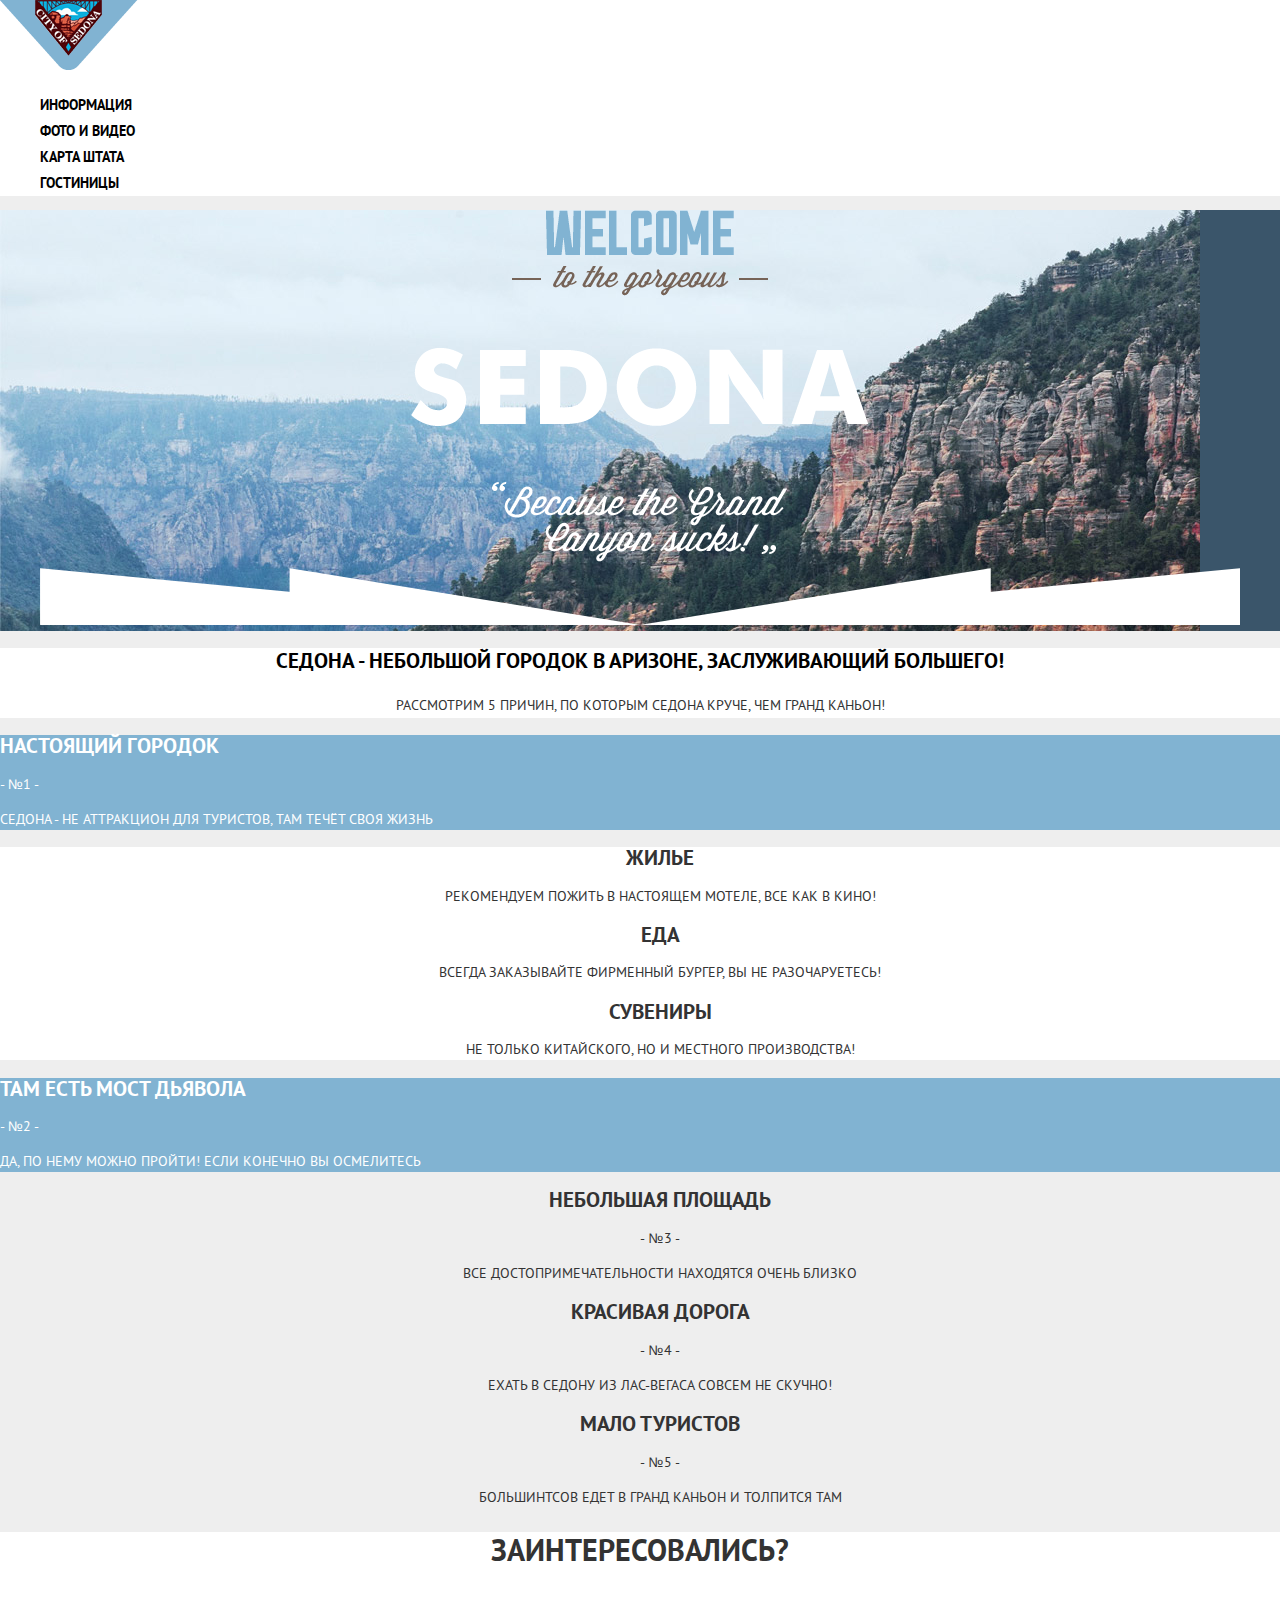
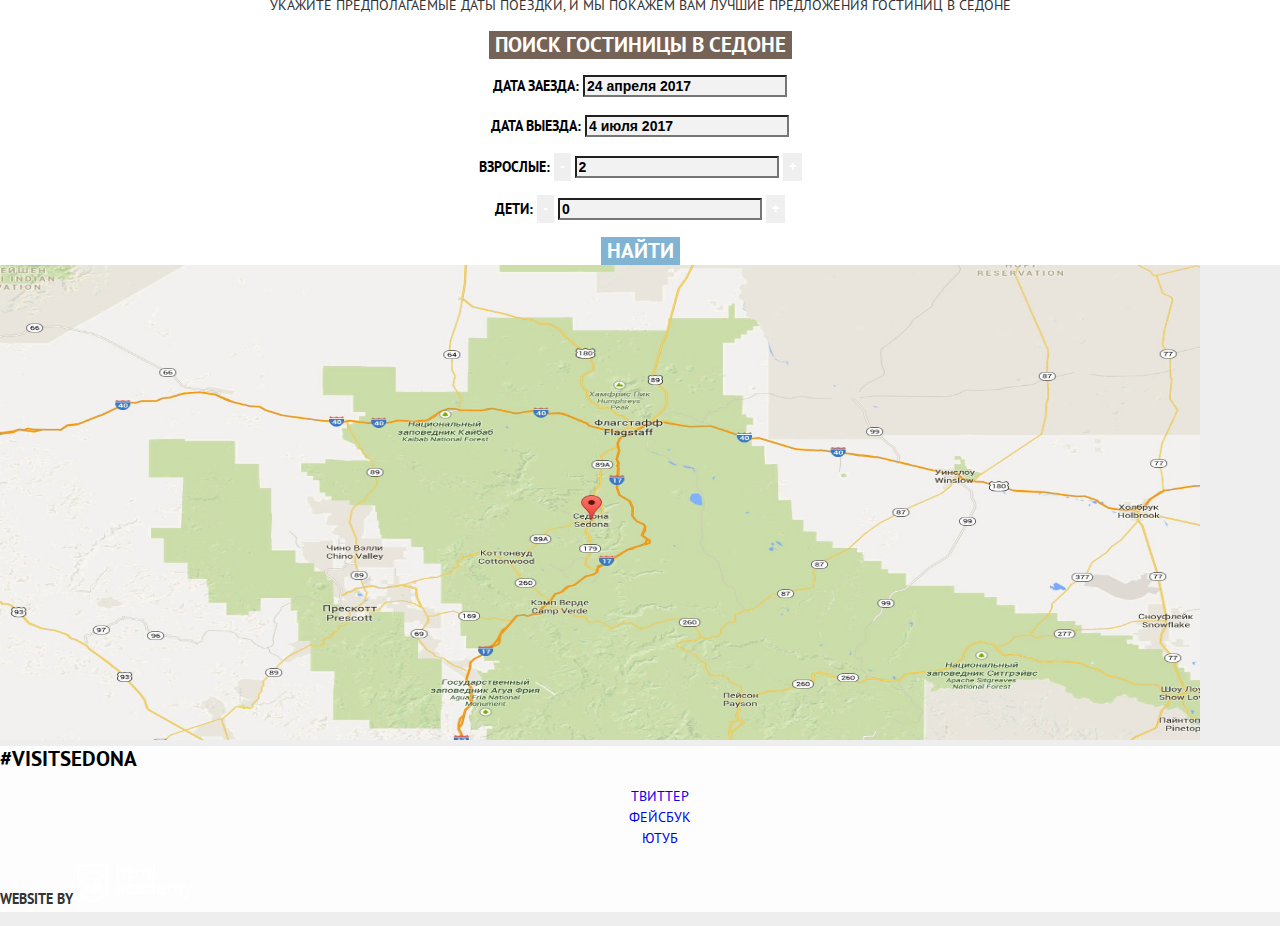
<file: index.html>
<!DOCTYPE html>
<html lang="ru">

<head>
  <meta charset="utf-8">
  <meta name="description" content="Основной проект на курсе в HTMLacademy">
  <meta name="keywords" content="HTML,CSS,XML,JavaScript,Sedona,Genadijs,Zuravlovs,интенсив">
  <meta name="author" content="Genadijs Zuravlovs">
  <!-- Заголовок страницы -->
  <title>HTML Academy: Седона</title>
  <!-- подключение css -->
  <link rel="stylesheet" href="css/normalize.css">
  <link rel="stylesheet" href="css/style.css">
</head>

<body>
  <header class="header">
    <nav class="header__nav">
      <a href="index.html" class="header__link">
        <img src="img/logo.png" alt="Логотип Седоны" width="138" height="70" class="header__logo">
      </a>
      <ul class="header__list">
        <li class="header__item header__item--active">
          <a href="info.html" class="header__link">информация</a>
        </li>
        <li class="header__item">
          <a href="media.html" class="header__link">фото и видео</a>
        </li>
        <li class="header__item">
          <a href="map.html" class="header__link">карта штата</a>
        </li>
        <li class="header__item">
          <a href="hotels.html" class="header__link">гостиницы</a>
        </li>
      </ul>
    </nav>
  </header>
  <main class="container">
    <section class="welcome">
      <h1 class="visually-hidden">Добро пожаловать в Седону</h1>
      <img src="img/welcome.png" alt="Welcome to the gorgeous Sedona" width="458" height="352" class="welcome__text">
    </section>
    <section class="intro">
      <h2 class="intro__title">Седона - небольшой городок в Аризоне, заслуживающий большего!</h2>
      <p class="intro__text">рассмотрим 5 причин, по которым седона круче, чем гранд каньон!</p>
    </section>
    <section class="advantages">
      <h2 class="visually-hidden">Преимущества Седоны</h2>
      <section class="advantages__first">
        <div class="advantages__desc">
          <h2 class="advantages__title">Настоящий городок</h2>
          <p class="advantages__text">- №1 -</p>
          <p class="advantages__text">Седона - не аттракцион для туристов, там течёт своя жизнь</p>
          <div class="advantages__photo"></div>
        </div>
        <div class="feature">
          <ul class="feature__list">
            <li class="feature__item">
              <h2 class="feature__title">Жилье</h2>
              <p class="feature__text">Рекомендуем пожить в настоящем мотеле, все как в кино!</p>
            </li>
            <li class="feature__item">
              <h2 class="feature__title">Еда</h2>
              <p class="feature__text">всегда заказывайте фирменный бургер, вы не разочаруетесь!</p>
            </li>
            <li class="feature__item">
              <h2 class="feature__title">Сувениры</h2>
              <p class="feature__text">не только китайского, но и местного производства!</p>
            </li>
          </ul>
        </div>
        <secti`on class="advantages2">
          <div class="advantages__desc">
            <div class="advantages__photo"></div>
            <h2 class="advantages__title">там есть мост дьявола</h2>
            <p class="advantages__text">- №2 -</p>
            <p class="advantages__text">да, по нему можно пройти! если конечно вы осмелитесь</p>
          </div>
          <div class="feature2">
            <ul class="feature2__list">
              <li class="feature2__item">
                <h2 class="feautre__title">небольшая площадь</h2>
                <p class="advantages__text">- №3 -</p>
                <p class="advantages__text">все достопримечательности находятся очень близко</p>
              </li>
              <li class="feature2__item">
                <h2 class="feautre__title">красивая дорога</h2>
                <p class="advantages__text">- №4 -</p>
                <p class="advantages__text">ехать в седону из лас-вегаса совсем не скучно!</p>
              </li>
              <li class="feature2__item">
                <h2 class="feautre__title">мало туристов</h2>
                <p class="advantages__text">- №5 -</p>
                <p class="advantages__text">большинтсов едет в гранд каньон и толпится там</p>
              </li>
            </ul>
          </div>
        </section>
      </section>
    </section>
    <section class="interest">
      <h2 class="interest__title">заинтересовались?</h2>
      <p class="interest__text">укажите предполагаемые даты поездки, и мы покажем вам лучшие предложения гостиниц в седоне</p>
      <button class="interest__btn btn">поиск гостиницы в седоне</button>
      <!-- форма -->
      <form action="https://echo.htmlacademy.ru" class="form" method="get">
        <p class="form__group">
          <label for="arrival" class="form__label">Дата заезда:</label>
          <input type="text" class="form__input" id="arrival" placeholder="24 апреля 2017">
        </p>
        <p class="form__group">
          <label for="departure" class="form__label">Дата выезда:</label>
          <input type="text" class="form__input" id="departure" placeholder="4 июля 2017">
        </p>
        <p class="form__group">
          <label for="adults" class="form__label">Взрослые:</label>
          <button class="form__btn btn">-</button>
          <input type="text" class="form__input" id="adults" placeholder="2">
          <button class="form__btn btn">+</button>
        </p>
        <p class="form__group">
          <label for="kids" class="form__label">Дети:</label>
          <button class="form__btn btn">-</button>
          <input type="text" class="form__input" id="kids" placeholder="0">
          <button class="form__btn btn">+</button>
        </p>
        <button type="submit" class="find__btn btn">Найти</button>
      </form>
    </section>
    <!-- карта -->
    <section class="map">
      <h2 class="visually-hidden">Как до нас добраться?</h2>
      <img src="img/map.jpg" alt="Карта Седоны" width="1200" height="475" class="map__img">
    </section>
  </main>
  <footer class="footer">
    <a href="index.html" class="footer__link">#VISITSEDONA</a>
    <div class="social">
      <h2 class="visually-hidden">социальные сети</h2>
      <ul class="social__list">
        <li class="social__item">
          <a href="#" class="social__link social__link--twitter">твиттер</a>
        </li>
        <li class="social__item">
          <a href="#" class="social__link social__link--facebook">фейсбук</a>
        </li>
        <li class="social__item">
          <a href="#" class="social__link social__link--youtube">ютуб</a>
        </li>
      </ul>
    </div>
    <p class="copyright">
      <b>website by</b>
      <a href="https://htmlacademy.ru">
        <img src="img/logo_name.svg" alt="логотип HTMLacademy" width="115" height="41" class="copyright__logo">
      </a>
    </p>
  </footer>


</body>

</html>
</file>
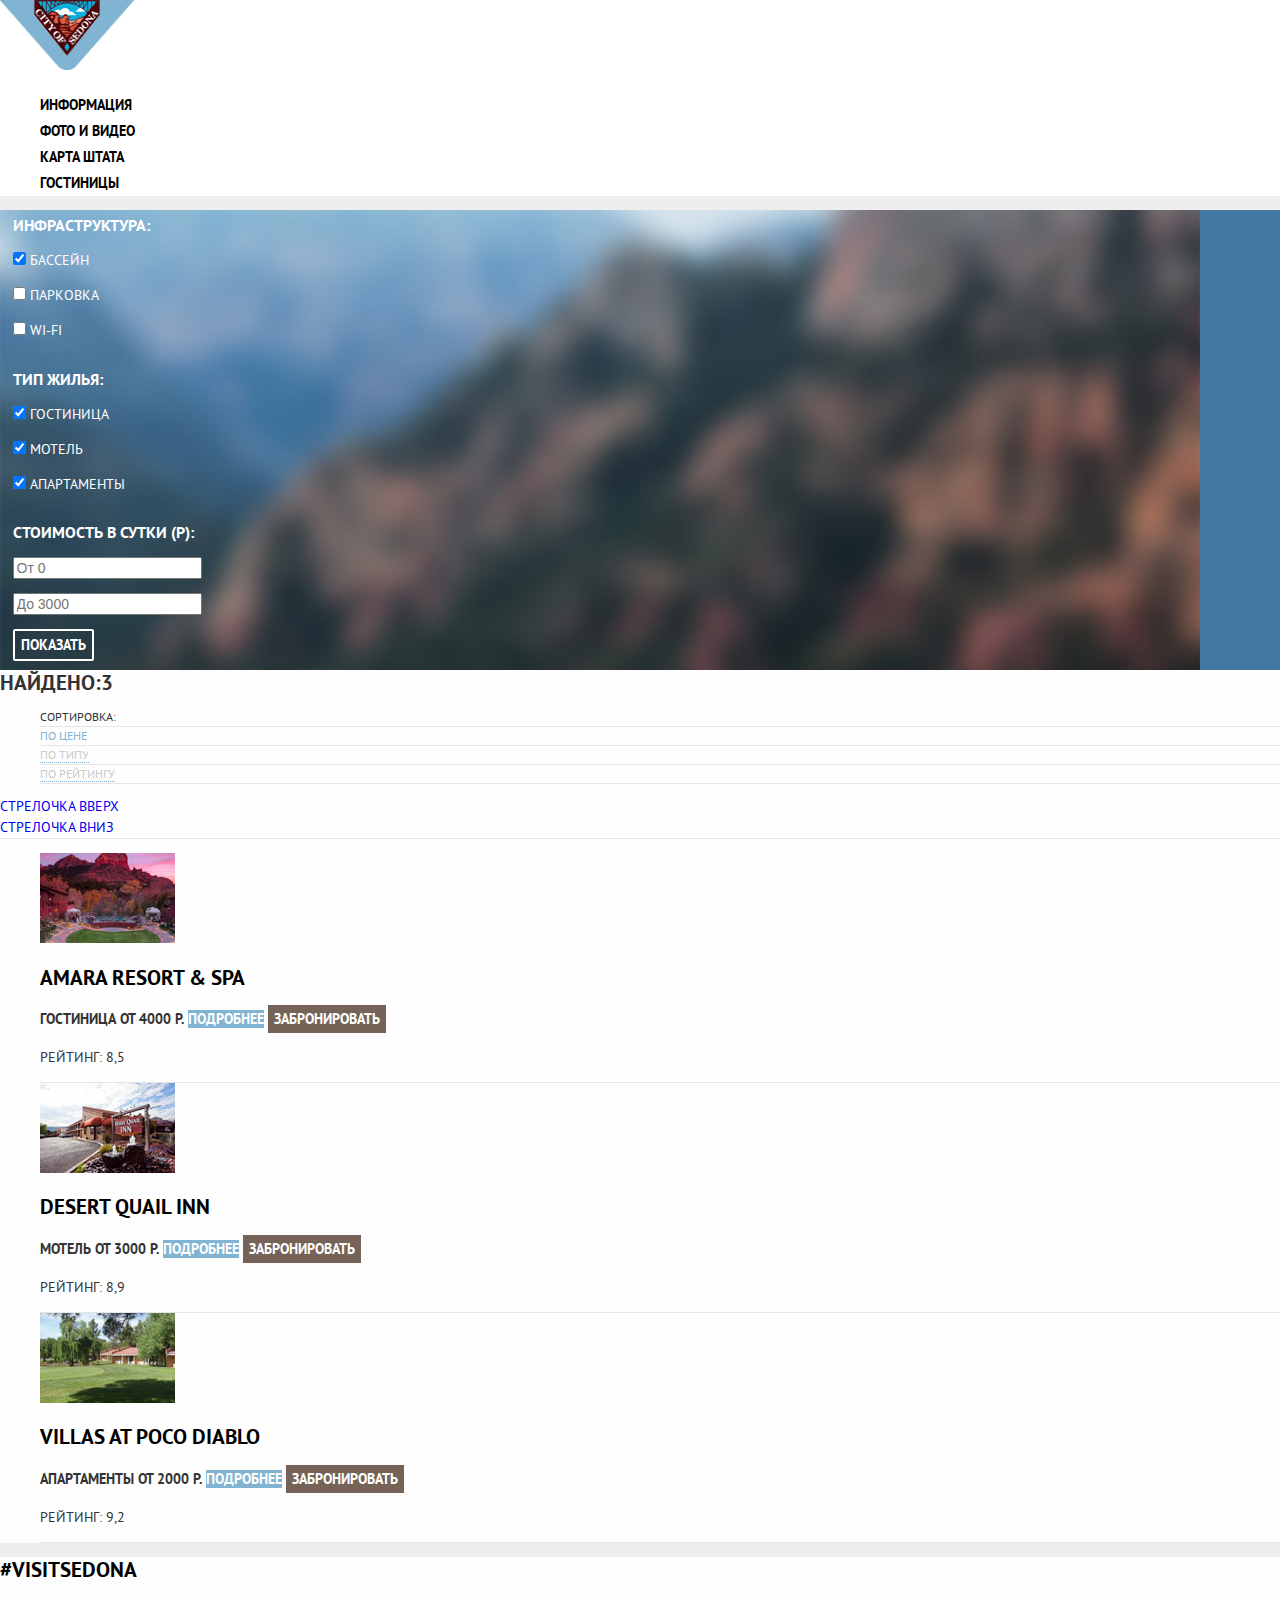
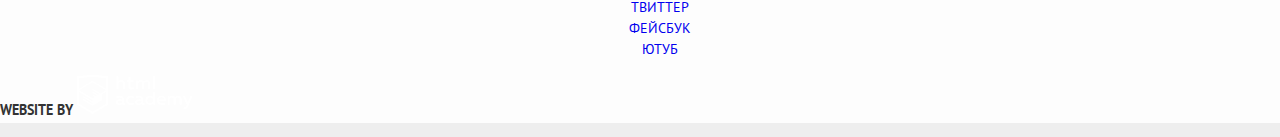
<file: hotels.html>
<!DOCTYPE html>
<html lang="ru">

<head>
  <meta charset="utf-8">
  <meta name="description" content="Основной проект на курсе в HTMLacademy">
  <meta name="keywords" content="HTML,CSS,XML,JavaScript,Sedona,Genadijs,Zuravlovs,интенсив">
  <meta name="author" content="Genadijs Zuravlovs">
  <!-- Заголовок страницы -->
  <title>HTML Academy: Седона</title>
  <!-- подключение css -->
  <link rel="stylesheet" href="css/normalize.css">
  <link rel="stylesheet" href="css/style.css">
  <body>
    <header class="header">
      <nav class="header__nav">
        <a href="index.html" class="header__link">
          <img src="img/logo.png" alt="Логотип Седоны" width="135" height="70" class="header__logo">
        </a>
        <ul class="header__list">
          <li class="header__item header__item--active">
            <a href="info.html" class="header__link">информация</a>
          </li>
          <li class="header__item">
            <a href="media.html" class="header__link">фото и видео</a>
          </li>
          <li class="header__item">
            <a href="map.html" class="header__link">карта штата</a>
          </li>
          <li class="header__item">
            <a class="header__link">гостиницы</a>
          </li>
        </ul>
      </nav>
    </header>
    <main class="container">
      <section class="filters">
        <h2 class="visually-hidden">Фильтр услуг</h2>
        <!-- форма -->
        <form action="https://echo.htmlacademy.ru" method="get" class="filters__form">
          <fieldset class="filters__set">
            <div class="filters__infrastructure">
              <legend class="filters__title">Инфраструктура:</legend>
              <p>
                <input type="checkbox" name="swimming-pool" id="swimming-pool" value="Бассейн" class="filters__input" checked>
                <label for="swimming-pool" class="filters__label">Бассейн</label>
              </p>

              <p>
                <input type="checkbox" name="parking" id="parking" value="Парковка" class="filters__input">
                <label for="parking" class="filters__label">Парковка</label>
              </p>

              <p>
                <input type="checkbox" name="wifi" id="wifi" value="Wi-Fi" class="filters__input">
                <label for="wifi" class="filters__label">Wi-Fi</label>
              </p>
            </div>
          </fieldset>
          <fieldset class="filters__set">
            <div class="filters__type">
              <legend class="filters__title">Тип жилья:</legend>
              <p>
                <input type="checkbox" name="hotel" id="hotel" value="Гостиница" class="filters__input" checked>
                <label for="hotel" class="filters__label">Гостиница</label>
              </p>

              <p>
                <input type="checkbox" name="motel" id="motel" value="Мотель" class="filters__input" checked>
                <label for="motel" class="filters__label">Мотель</label>
              </p>

              <p>
                <input type="checkbox" name="apartament" id="apartament" value="Апартаменты" class="filters__input" checked>
                <label for="apartament" class="filters__label">Апартаменты</label>
              </p>
            </div>
          </fieldset>
          <fieldset class="filters__pay">
            <div class="pay">
              <legend class="filters__title">Стоимость в сутки (Р):</legend>
              <p>
                <input type="text" name="price-from" id="price-from" class="pay__input" placeholder="От 0">
                <label for="price-from" class="pay__label visually-hidden">От 0</label>
              </p>

              <p>
                <input type="text" name="price-to" id="price-to" class="pay__input" placeholder="До 3000">
                <label for="price-to" class="pay__label visually-hidden">До 3000</label>
              </p>

              <div class="price-range">
                <div class="price-range__circle"></div>
                <div class="price-range__line"></div>
                <div class="price-range__circle"></div>
                <div class="price-range__line price-range__line--opacity"></div>
              </div>
              <button class="filters__btn btn">Показать</button>
            </div>
          </fieldset>
        </form>
      </section>
      <section class="hotel">
        <h2 class="visually-hidden">гостиницы</h2>
        <div class="hotel__head">
          <b class="hotel__found">найдено:3</b>
          <ul class="hotel__filters">
            <li class="hotel__item hotel__item--sort">сортировка:</li>
            <li class="hotel__item">
              <a href="#" class="hotel__link hotel__link--active">по цене</a>
            </li>
            <li class="hotel__item">
              <a href="#" class="hotel__link">по типу</a>
            </li>
            <li class="hotel__item">
              <a href="#" class="hotel__link">по рейтингу</a>
            </li>
          </ul>
          <div class="arrow-up">
            <a href="#" class="arrow-up__link">стрелочка вверх</a>
          </div>
          <div class="arrow-down arrow-down--active">
            <a href="#" class="arrow-down__link">стрелочка вниз</a>
          </div>
        </div>
        <h2 class="visually-hidden">Список найденных гостиниц</h2>
        <ul class="hotel__list">
          <li class="hotel__item">
            <div class="hotel__img">
              <img src="img/amara.jpg" alt="гостиница Amara resort & spa" width="135" height="90">
            </div>
            <div class="hotel__card">
              <h2 class="hotel__title">
                <a href="#" class="hotel__link-name">Amara resort & spa</a>
              </h2>
              <b class="hotel__price">гостиница</b>
              <b class="hotel__price">от 4000 Р.</b>
              <a href="#" class="hotel__about-link">подробнее</a>
              <button class="hotel__book-btn btn">забронировать</button>
            </div>
            <div class="hotel__rating">
              <div class="hotel__stars">
                <span class="hotel__star"></span>
                <span class="hotel__star"></span>
                <span class="hotel__star"></span>
                <span class="hotel__star"></span>
              </div>
              <p class="hotel__rate">рейтинг: 8,5</p>
            </div>  
          </li>
          <li class="hotel__item">
            <div class="hotel__img">
              <img src="img/desert.jpg" alt="мотель desert quail inn" width="135" height="90">
            </div>
            <div class="hotel__card">
              <h2 class="hotel__title">
                <a href="#" class="hotel__link-name">desert quail inn</a>
              </h2>
              <b class="hotel__price">мотель</b>
              <b class="hotel__price">от 3000 Р.</b>
              <a href="#" class="hotel__about-link">подробнее</a>
              <button class="hotel__book-btn btn">забронировать</button>
            </div>
            <div class="hotel__rating">
              <div class="hotel__stars">
                <span class="hotel__star"></span>
                <span class="hotel__star"></span>
                <span class="hotel__star"></span>
              </div>
              <p class="hotel__rate">рейтинг: 8,9</p>
            </div>
          </li>
          <li class="hotel__item">
            <div class="hotel__img">
              <img src="img/villas.jpg" alt="апартаменты villas at poco diablo" width="135" height="90">
            </div>
            <div class="hotel__card">
              <h2 class="hotel__title">
                <a href="#" class="hotel__link-name">villas at poco diablo</a>
              </h2>
              <b class="hotel__price">апартаменты</b>
              <b class="hotel__price">от 2000 Р.</b>
              <a href="#" class="hotel__about-link">подробнее</a>
              <button class="hotel__book-btn btn">забронировать</button>
            </div>
            <div class="hotel__rating">
              <div class="hotel__stars">
                <span class="hotel__star"></span>
                <span class="hotel__star"></span>
              </div>
              <p class="hotel__rate">рейтинг: 9,2</p>
            </div>
          </li>
        </ul>
      </section>
    </main>
    <footer class="footer">
      <a href="index.html" class="footer__link">#VISITSEDONA</a>
      <div class="social">
        <h2 class="visually-hidden">социальные сети</h2>
        <ul class="social__list">
          <li class="social__item">
            <a href="#" class="social__link social__link--twitter">твиттер</a>
          </li>
          <li class="social__item">
            <a href="#" class="social__link social__link--facebook">фейсбук</a>
          </li>
          <li class="social__item">
            <a href="#" class="social__link social__link--youtube">ютуб</a>
          </li>
        </ul>
      </div>
      <p class="copyright">
        <b>website by</b>
        <a href="https://htmlacademy.ru">
          <img src="img/logo_name.svg" alt="логотип HTMLacademy" width="115" height="41" class="copyright__logo">
        </a>
      </p>
    </footer>
  </body>
</file>
<file: css/style.css>
@font-face {
  font-family: 'ptsans';
  src: url("../fonts/ptsans.woff2") format("woff2"), url("../fonts/ptsans.woff") format("woff");
  font-weight: 400;
  font-style: normal;
}

@font-face {
  font-family: 'ptsans';
  src: url("../fonts/ptsansbold.woff2") format("woff2"), url("../fonts/ptsansbold.woff") format("woff");
  font-weight: 700;
  font-style: normal;
}

body {
  margin: 0;
  padding: 0;

  font-family: 'ptsans', Arial, Helvetica, sans-serif;
  font-size: 14px;
  line-height: 21px;
  font-weight: 400;
  color: #333333;
  text-transform: uppercase;

  background-color: #eeeeee;
  background-position: top center;
  background-repeat: no-repeat;
}

img {
    max-width: 100%;
}

a {
  text-decoration: none;
}

.btn {
    font-family: 'ptsans', Arial, Helvetica, sans-serif;
    font-weight: 700;
    line-height: 26px;
    text-transform: uppercase;
    color: #FFFFFF;
    border: 0;
}

.visually-hidden {
    position: absolute;
    clip: rect(0 0 0 0);
    width: 1px;
    height: 1px;
    margin: -1px;
}

.header__nav {
    line-height: 26px;
    background-color: #fff;
}

.header__list {
    list-style: none;
}

.header__list a {
    text-decoration: none;
    color: #000000;
    font-family: 'ptsans', Arial, Helvetica, sans-serif;
    font-weight: 700;
}

.header__list a:hover,
.header__list a:focus {
    color: #81b3d2;
}


.welcome {
    text-align: center;
    background-image: url('../img/bg.jpg');
    background-color: #3a556a;
    background-position: top top;
    background-repeat: no-repeat;
}

.welcome::after {
    content: url('../img/shape.png');
}

.intro {
    text-align: center;
    background-color: #FFFFFF;
}

.intro__title {
    font-size: 21px;
    font-weight: 700;
    line-height: 26px;
    color: #000000;
}

.intro__text {
    font-size: 14px;
    line-height: 26px;
    font-weight: 400;

}

.advantages__desc {
    background-color: #81b3d2;
    color: #FFF;    
}

.feature {
    text-align: center;
    background-color: #FFFFFF;
}

.feature__list,
.feature2__list {
    list-style: none;
}

.feature__text {
    color: #333333;
}

.feature2 {
    text-align: center;
}

.interest {
    text-align: center;
    background-color: #FFFFFF;
    
}

.interest__title {
    font-size: 30px;
    font-weight: 700;
    line-height: 36px;
}

.interest__text {
    font-size: 14px;
    line-height: 24px;
    color: #333333;
    font-weight: 400;
}

.interest__btn {
    font-size: 21px;
    background-color: #766357;
}


.form {
    background-color: #FFFFFF;
}

.form__label {
    font-size: 14px;
    font-weight: 700;
    line-height: 26px;
    color: #000000;
}

.form__input {
    font-size: 14px;
    font-weight: 700;
    color: #000000;
    background-color: #f2f2f2;
}

.form__input::placeholder {
    color: #000000;
}

.find__btn {
    font-size: 21px;
    background-color: #81b3d2;
}

.footer {
    background-color: rgba(254,254,254, 0.9);
}

.footer__link {
    font-size: 21px;
    font-weight: 700;
    line-height: 26px;
    color: #000000;
}

.social {
    text-align: center; 
}

.social__list {
    list-style: none;
}

.copyright b {
    line-height: 26px;
}


/* hotels.html */

.filters {
    background-image: url('../img/bg-h.jpg');
    background-color: #4378a2;
    background-position: top left;
    background-repeat: no-repeat;
    color: #FFFFFF;
}

.filters__set,
.filters__pay {
    border: 0;
}

.filters__title {
    font-size: 16px;
    font-weight: 700;
    line-height: 21px;
}

.filters__btn {
    border: 2px solid #FFFFFF;
    border-radius: 2px;
    background: transparent;
}

.hotel {
    background-color: #fefefe;
}

.hotel__found {
    font-size: 21px;
    line-height: 26px;
    font-weight: 700;
}

.hotel__filters {
    list-style: none;
    font-size: 12px;
    line-height: 18px;
}

.hotel__link {
    color: #cacaca;
    border-bottom: 1px dotted #81b3d2;
}

.hotel__link--active {
    color: #81b3d2;
    border: 0;
}

 .hotel__filters a:hover {
    color: #81b3d2;
    border-bottom: 1px dotted #81b3d2;
}

.hotel__link:active {
    color:#000000;
    border: 0;
}

.hotel__head,
.hotel__item {
    border-bottom: 1px solid #e5e5e5;
}

.hotel__list {
    list-style: none;
}

.hotel__list .hotel__link-name{
    text-decoration: none;
    color: #000000;
    font-weight: 700;

}

.hotel__list a:hover,
.hotel__list a:focus {
    color: #81b3d2;
}

.hotel__list a:active {
    color: #000000;
}

.hotel__about-link {
    font-weight: 700;
    color: #FFFFFF;
    background-color: #81b3d2;
}

.hotel__book-btn {
    font-weight: 700;
    color: #FFFFFF;
    background-color: #766357;
    border: 0;   
}
</file>
